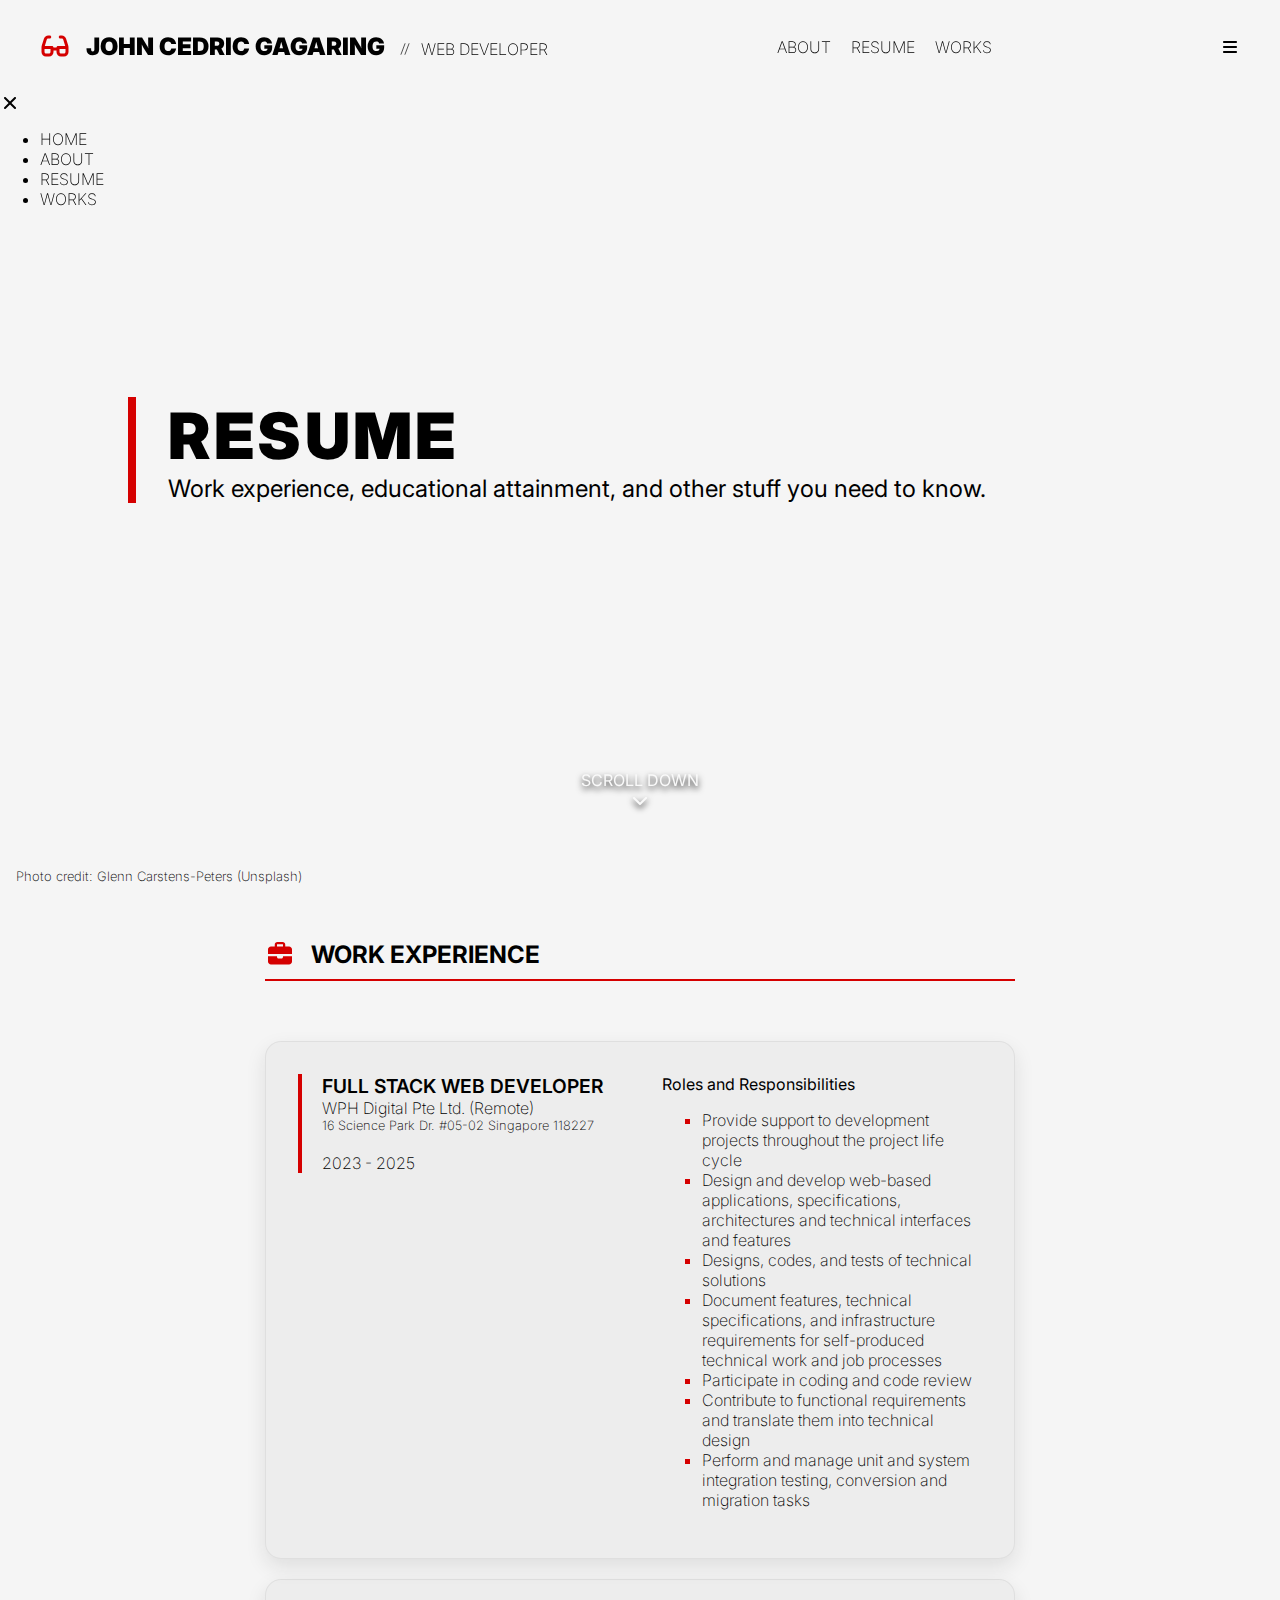
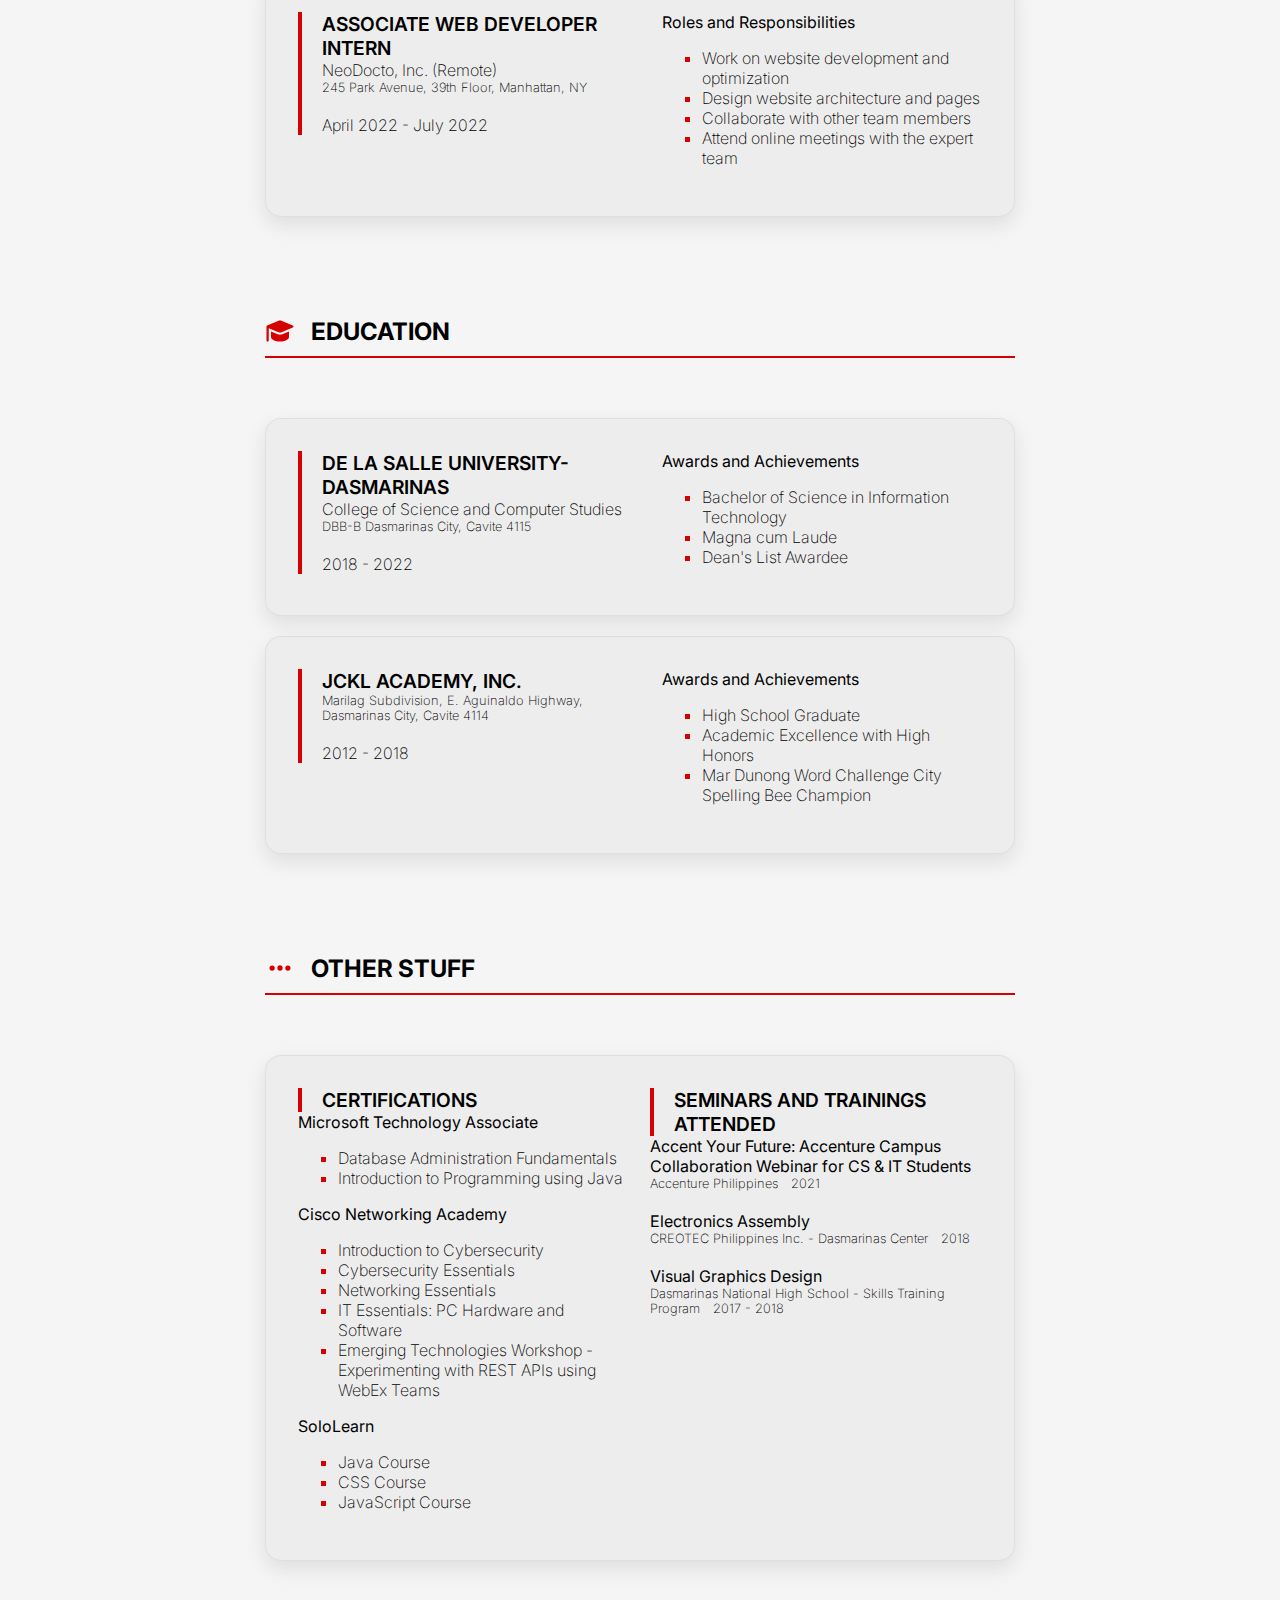
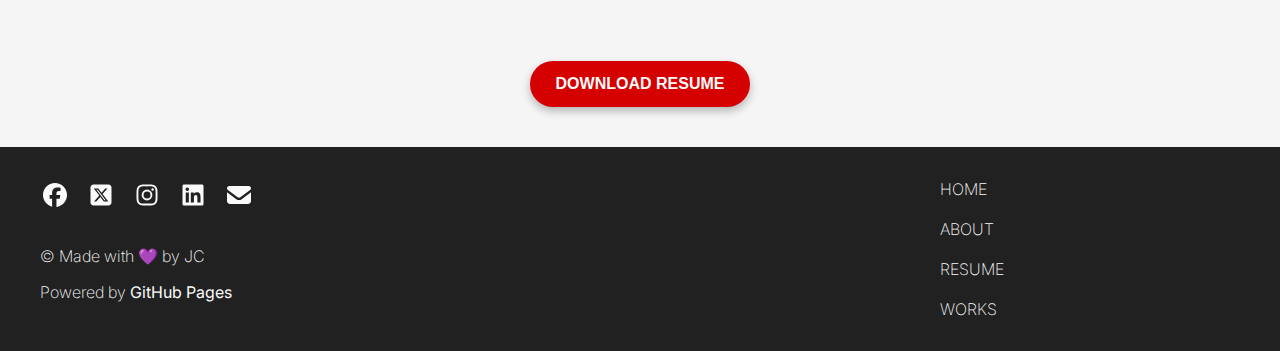
<file: resume.html>
<!DOCTYPE html>
<html lang="en">
<head>
    <meta charset="UTF-8">
    <meta name="viewport" content="width=device-width, initial-scale=1.0">
    <meta http-equiv="X-UA-Compatible" content="ie=edge,chrome=1">
    
    <meta name="description" content="My name is JC Gagaring. I like to make beautiful and colorful stuff while keeping things functional.">
    <meta property="og:site_name" content="Resume - JOHN CEDRIC GAGARING">
    <meta property="og:title" content="Resume - JOHN CEDRIC GAGARING">
    <meta property="og:url" content="https://jcgagaring.github.io/resume">
    <meta property="og:type" content="website">
    <meta itemprop="name" content="Resume - JOHN CEDRIC GAGARING">
    <meta itemprop="url" content="https://jcgagaring.github.io/resume">
    <meta name="twitter:title" content="Resume - JOHN CEDRIC GAGARING">
    <meta name="twitter:url" content="https://jcgagaring.github.io/resume">
    <meta name="twitter:card" content="summary">

    <title>Resume - JOHN CEDRIC GAGARING</title>

    <link rel="stylesheet" href="res/css/main.min.css">
    <link rel="stylesheet" href="res/css/fontawesome/all.min.css">
</head>
<body class="resume">
    <header class="header">
        <div class="header__container">
            <div class="logo">
                <div class="title"><i class="icon-beside fa-solid fa-glasses"></i><a href="/">JOHN CEDRIC GAGARING</a></div>
                <div class="subtitle">
                    <svg class="icon-double-slash" viewBox="0 0 24 24" role="img" aria-label="//">
                        <g stroke="currentColor" stroke-linecap="round" stroke-linejoin="round" fill="none">
                            <line x1="6" y1="20" x2="12" y2="4" />
                            <line x1="12" y1="20" x2="18" y2="4" />
                        </g>
                    </svg>WEB DEVELOPER
                </div>
            </div>
            <nav class="nav">
                <ul>
                    <li><a href="/about.html">ABOUT</a></li>
                    <li><a href="/resume.html">RESUME</a></li>
                    <li><a href="/works.html">WORKS</a></li>
                </ul>
            </nav>
            <div class="menu-button">
                <i class="fa-solid fa-bars"></i>
            </div>
        </div>
        <div class="mobile-menu">
            <nav class="mobile-menu__nav">
                <div class="close-button">
                    <i class="fa-solid fa-xmark"></i>
                </div>
                <ul>
                    <li><a href="/"><div class="mobile-menu__item">HOME</div></a></li>
                    <li><a href="/about.html"><div class="mobile-menu__item">ABOUT</div></a></li>
                    <li><a href="/resume.html"><div class="mobile-menu__item">RESUME</div></a></li>
                    <li><a href="/works.html"><div class="mobile-menu__item">WORKS</div></a></li>
                </ul>
            </nav>
        </div>
        <div class="mobile-menu__back"></div>
    </header>
    <main class="content">
        <div class="hero">
            <div class="hero__background"></div>
            <div class="hero__container">
                <div class="hero__text">
                    <div class="hero__title">RESUME</div>
                    <div class="hero__subtitle">Work experience, educational attainment, and other stuff you need to know.</div>
                </div>
            </div>
            <div class="hero__credit">Photo credit: <a href="https://unsplash.com/photos/person-using-macbook-pro-npxXWgQ33ZQ">Glenn Carstens-Peters (Unsplash)</a></div>
            <div class="hero__hint">SCROLL DOWN<br><i class="fa-solid fa-chevron-down"></i></div>
        </div>
        <div class="body">
            <div class="container">
                <div class="container__group">
                    <h2><i class="icon-beside fa-solid fa-briefcase"></i>WORK EXPERIENCE</h2>
                    <div class="container__box">
                        <div class="heading">
                            <div class="title">Full Stack Web Developer</div>
                            <div>WPH Digital Pte Ltd. (Remote) </div>
                            <div class="subtitle">16 Science Park Dr. #05-02 Singapore 118227</div>
                            <br>
                            <div>2023 - 2025</div>
                        </div>
                        <div>
                            <strong>Roles and Responsibilities</strong>
                            <ul>
                                <li>Provide support to development projects throughout the project life cycle</li>
                                <li>Design and develop web-based applications, specifications, architectures and technical interfaces and features</li>
                                <li>Designs, codes, and tests of technical solutions</li>
                                <li>Document features, technical specifications, and infrastructure requirements for self-produced technical work and job processes</li>
                                <li>Participate in coding and code review</li>
                                <li>Contribute to functional requirements and translate them into technical design</li>
                                <li>Perform and manage unit and system integration testing, conversion and migration tasks</li>
                            </ul>
                        </div>
                    </div>
                    <div class="container__box">
                        <div class="heading">
                            <div class="title">Associate Web Developer Intern</div>
                            <div>NeoDocto, Inc. (Remote)</div>
                            <div class="subtitle">245 Park Avenue, 39th Floor, Manhattan, NY</div>
                            <br>
                            <div>April 2022 - July 2022</div>
                        </div>
                        <div>
                            <strong>Roles and Responsibilities</strong>
                            <ul>
                                <li>Work on website development and optimization</li>
                                <li>Design website architecture and pages</li>
                                <li>Collaborate with other team members</li>
                                <li>Attend online meetings with the expert team</li>
                            </ul>
                        </div>
                    </div>
                </div>
                <div class="container__group">
                    <h2><i class="icon-beside fa-solid fa-graduation-cap"></i>EDUCATION</h2>
                    <div class="container__box">
                        <div class="heading">
                            <div class="title">De La Salle University-Dasmarinas</div>
                            <div>College of Science and Computer Studies</div>
                            <div class="subtitle">DBB-B Dasmarinas City, Cavite 4115</div>
                            <br>
                            <div>2018 - 2022</div>
                        </div>
                        <div>
                            <strong>Awards and Achievements</strong>
                            <ul>
                                <li>Bachelor of Science in Information Technology</li>
                                <li>Magna cum Laude</li>
                                <li>Dean's List Awardee</li>
                            </ul>
                        </div>
                    </div>
                    <div class="container__box">
                        <div class="heading">
                            <div class="title">JCKL Academy, Inc.</div>
                            <div class="subtitle">Marilag Subdivision, E. Aguinaldo Highway, Dasmarinas City, Cavite 4114</div>
                            <br>
                            <div>2012 - 2018</div>
                        </div>
                        <div>
                            <strong>Awards and Achievements</strong>
                            <ul>
                                <li>High School Graduate</li>
                                <li>Academic Excellence with High Honors</li>
                                <li>Mar Dunong Word Challenge City Spelling Bee Champion</li>
                            </ul>
                        </div>
                    </div>
                </div>
                <div class="container__group">
                    <h2><i class="icon-beside fa-solid fa-ellipsis"></i>OTHER STUFF</h2>
                    <div class="container__box others">
                        <div class="section">
                            <div class="heading">
                                <div class="title">Certifications</div>
                                <div class="subtitle"></div>
                            </div>
                            <div>
                                <strong>Microsoft Technology Associate</strong>
                                <ul>
                                    <li>Database Administration Fundamentals</li>
                                    <li>Introduction to Programming using Java</li>
                                </ul>
                                <strong>Cisco Networking Academy</strong>
                                <ul>
                                    <li>Introduction to Cybersecurity</li>
                                    <li>Cybersecurity Essentials</li>
                                    <li>Networking Essentials</li>
                                    <li>IT Essentials: PC Hardware and Software</li>
                                    <li>Emerging Technologies Workshop - Experimenting with REST APIs using WebEx Teams</li>
                                </ul>
                                <strong>SoloLearn</strong>
                                <ul>
                                    <li>Java Course</li>
                                    <li>CSS Course</li>
                                    <li>JavaScript Course</li>
                                </ul>
                            </div>
                        </div>
                        <div class="section">
                            <div class="heading">
                                <div class="title">Seminars and Trainings Attended</div>
                                <div class="subtitle"></div>
                            </div>
                            <div>
                                <strong>Accent Your Future: Accenture Campus Collaboration Webinar for CS & IT Students</strong>
                                <div class="subtitle">Accenture Philippines&emsp;2021</div>
                                <br>
                                <strong>Electronics Assembly</strong>
                                <div class="subtitle">CREOTEC Philippines Inc. - Dasmarinas Center&emsp;2018</div>
                                <br>
                                <strong>Visual Graphics Design</strong>
                                <div class="subtitle">Dasmarinas National High School - Skills Training Program&emsp;2017 - 2018</div>
                            </div>
                        </div>
                    </div>
                </div>
                <div style="text-align: center;">
                    <a href="res/20250820_GAGARING_Resume.pdf"><button class="button" type="button">Download Resume</button></a>
                </div>
            </div>
        </div>
    </main>
    <footer class="footer">
        <div class="footer__container">
            <div class="left">
                <div class="socials">
                    <ul>
                        <li><a href="https://facebook.com/jcdrc.07" title="Facebook" target="_blank"><i class="fa-brands fa-facebook"></i></a></li>
                        <li><a href="https://x.com/jcdrc07" title="X (formerly Twitter)" target="_blank"><i class="fa-brands fa-square-x-twitter"></i></a></li>
                        <li><a href="https://instagram.com/jcdrc.07" title="Instagram" target="_blank"><i class="fa-brands fa-instagram"></i></a></li>
                        <li><a href="https://linkedin.com/in/jcdrc07" title="LinkedIn" target="_blank"><i class="fa-brands fa-linkedin"></i></a></li>
                        <li><a href="mailto:jcdrc.gagaring@gmail.com" title="Email"><i class="fa-solid fa-envelope"></i></a></li>
                    </ul>
                </div>
                <div class="copyright">
                    <p>© <span id="copyrightYear"></span> Made with 💜 by JC</p>
                    <p>Powered by <a href="http://github.com" target="_blank" style="font-weight:400">GitHub Pages</a></p>
                </div>
            </div>
            <div class="right">
                <nav class="nav">
                    <ul>
                        <li><a href="/">HOME</a></li>
                        <li><a href="/about.html">ABOUT</a></li>
                        <li><a href="/resume.html">RESUME</a></li>
                        <li><a href="/works.html">WORKS</a></li>
                    </ul>
                </nav>
            </div>
        </div>
    </footer>
    <button id="scrollToTop" class="scroll-to-top" aria-label="Back to top"><i class="fa-solid fa-chevron-up"></i></button>

    <!-- SCRIPTS -->
    <script src="res/js/jquery-3.7.1.min.js"></script>
    <script src="res/js/fontawesome/all.min.js"></script>
    <script src="res/js/main.js"></script>
</body>
</html>
</file>
<file: res/css/main.min.css>
@import"https://fonts.googleapis.com/css2?family=Inter:ital,opsz,wght@0,14..32,100..900;1,14..32,100..900&family=JetBrains+Mono:ital,wght@0,100..800;1,100..800&display=swap";@keyframes fade-in{0%{opacity:0%}100%{opacity:100%}}@keyframes hero-title-slide-up{0%{opacity:0;transform:translateY(200px)}100%{opacity:1;transform:translateY(0px)}}@keyframes background-scaling{0%{transform:scale(1.1)}100%{transform:scale(1)}}@keyframes scale-in{0%{transform:scale(0.5)}100%{transform:scale(1)}}@keyframes hero-text-slide{0%{transform:translateX(-100vh)}100%{transform:translateX(0)}}body.index{background:url("/res/img/olga-thelavart-vS3idIiYxX0-unsplash.jpg") center no-repeat;background-size:cover;height:100vh}body.index .content{display:flex;flex-direction:column;align-items:center;justify-content:center;position:relative}body.index .content .container{margin:auto;display:flex;box-shadow:0 4px 30px rgba(33,33,33,.3);border-radius:10px;overflow:hidden;animation:fade-in .5s cubic-bezier(0, 0.5, 0.5, 1) .25s both,scale-in .5s cubic-bezier(0, 0.5, 0.5, 1) .25s both}@media(max-width: 1200px){body.index .content .container{flex-direction:column;margin:20px}}body.index .content .container .nameplate{background-color:#fafafa;padding:40px;width:350px;text-align:center;display:flex;flex-direction:column;align-items:center;justify-content:center;gap:50px;position:relative}@media(max-width: 1200px){body.index .content .container .nameplate{width:initial;padding:20px}}body.index .content .container .nameplate .profile-picture .wrapper{width:200px;height:200px;background-color:#fafafa;border-radius:50%;border:10px solid #fafafa;box-shadow:0 8px 20px rgba(33,33,33,.3);overflow:hidden}body.index .content .container .nameplate .profile-picture img{width:100%;height:100%;object-fit:contain}body.index .content .container .nameplate .body{display:flex;flex-direction:column;align-items:center;justify-content:center;gap:30px}body.index .content .container .nameplate .body .name{text-transform:uppercase;font-size:1.5rem}body.index .content .container .nameplate .body .name .first{font-weight:900}body.index .content .container .nameplate .body .socials{background-color:rgba(255,205,210,.3);width:fit-content;padding:10px 20px;border-radius:100px;border:1px solid rgba(229,115,115,.3);box-shadow:0 4px 4px rgba(33,33,33,.1)}body.index .content .container .nameplate .body .socials ul{font-size:1.5rem;list-style-type:none;margin:0;padding:0;display:flex;gap:16px}body.index .content .container .nameplate .body .socials a{transition:color .25s ease}body.index .content .container .nameplate .body .socials a:hover{color:#d50000}body.index .content .container .terminal{background:url("/res/img/stacked-waves-haikei.svg") center no-repeat;background-size:cover;font-family:"JetBrains Mono",monospace;padding:32px;width:600px;color:#fff;backdrop-filter:blur(4px);display:flex;flex-direction:column;justify-content:center}@media(max-width: 1200px){body.index .content .container .terminal{display:none}}body.index .content .container .terminal strong{font-weight:600}body.index .content .container .terminal .title{font-weight:600}body.index .content .container .terminal .quick-links{margin-top:40px;display:flex;gap:20px}body.index .content .container .terminal .quick-links .button{background-color:#fff;color:#000;border-color:#fff;padding:16px 32px;transition:background-color .2s ease-in-out,color .2s ease-in-out}body.index .content .container .terminal .quick-links .button:hover{background-color:rgba(0,0,0,0);color:#fff}body.index .content .credit{position:absolute;bottom:16px;left:16px;font-size:small}body.about .content .hero{height:800px;width:80%;margin:32px auto;border-radius:16px;position:relative;overflow:hidden;display:flex;align-items:end}body.about .content .hero__background{background:linear-gradient(180deg, rgba(33, 33, 33, 0.3), rgba(33, 33, 33, 0.3)),url("/res/img/bg-about.jpg");background-size:cover;background-repeat:no-repeat;background-position:center;height:inherit;position:absolute;top:0;left:0;width:100%;opacity:0;animation:fade-in 1s cubic-bezier(0.5, 0, 0.5, 1) both,background-scaling 2s cubic-bezier(0.5, 0, 0.5, 1) both;z-index:0}body.about .content .hero__container{margin:128px;border-left:8px solid #d50000;overflow:hidden;animation:fade-in .5s ease .5s both;z-index:1}body.about .content .hero__text{margin-left:32px;animation:hero-text-slide 1s cubic-bezier(0, 0.5, 0, 1) 1s both;color:#fafafa}body.about .content .hero__title{font-size:4rem;font-weight:900;letter-spacing:.2rem}body.about .content .hero__subtitle{font-size:1.5em;font-weight:400}body.about .content .hero__credit{position:absolute;bottom:16px;left:16px;font-size:small}body.about .content .hero__hint{position:absolute;bottom:10%;font-weight:400;color:#fafafa;filter:drop-shadow(0 3px 3px #212121);animation:fade-in .5s ease-in-out 2s both}body.about .content .body{max-width:1200px;margin:auto;padding:40px;font-size:1.25rem;display:flex;flex-direction:column;gap:100px}body.about .content .body .who-am-i{display:grid;grid-template-columns:1fr 1fr;align-items:center;gap:40px}body.about .content .body .who-am-i .picture{width:400px;height:600px;margin:auto;background:url("/res/img/me.jpg") center no-repeat;background-size:cover;border:16px solid #fff;border-radius:8px;box-shadow:0 4px 16px rgba(33,33,33,.3);transform:rotate(4deg)}body.about .content .body .who-am-i .heading{letter-spacing:-0.05em;padding-bottom:8px;border-bottom:2px solid #d50000;font-size:3em;text-transform:uppercase}body.about .content .body .who-am-i .subtitle{font-weight:400;color:#9e9e9e;padding:32px 0}body.about .content .body .skillsets{background:linear-gradient(to bottom left, #EF9A9A, transparent),linear-gradient(to top left, #FFEBEE, transparent),linear-gradient(to bottom right, #FFEBEE, transparent),linear-gradient(to top right, #EF9A9A, transparent);padding:64px;border-radius:16px;border:1px solid rgba(97,97,97,.1);box-shadow:0 8px 20px rgba(33,33,33,.1);display:grid;grid-template-columns:1fr 1fr;gap:100px}body.about .content .body .skillsets .summary{border-left:4px solid #d50000;padding-left:16px;height:fit-content}body.about .content .body .skillsets .summary .title{font-size:2em;font-weight:600}body.about .content .body .skillsets ul{list-style-type:square;padding:0}body.about .content .body .skillsets ul li::marker{color:#d50000}body.resume .header{background-color:rgba(0,0,0,0);position:fixed;top:0;left:0;box-shadow:unset;transition:background-color .25s ease-in-out,box-shadow .25s ease-in-out}body.resume .header.scrolled{background-color:#f5f5f5;box-shadow:0 0 5px rgba(33,33,33,.3)}body.resume .content .hero{height:100vh;position:relative;overflow:hidden;display:flex;align-items:center}body.resume .content .hero__background{background:linear-gradient(180deg, rgba(245, 245, 245, 0.3) 0%, rgba(245, 245, 245, 0.3) 60%, #f5f5f5 100%),url("/res/img/glenn-carstens-peters-npxXWgQ33ZQ-unsplash.jpg");background-size:cover;background-repeat:no-repeat;background-position:center;height:100vh;position:absolute;top:0;left:0;width:100%;opacity:0;animation:fade-in 1s cubic-bezier(0.5, 0, 0.5, 1) both,background-scaling 2.5s cubic-bezier(0.5, 0, 0.5, 1) both;z-index:0}body.resume .content .hero__container{margin:0 128px;border-left:8px solid #d50000;overflow:hidden;animation:fade-in .5s ease .5s both;z-index:1}body.resume .content .hero__text{margin-left:32px;animation:hero-text-slide 1s cubic-bezier(0, 0.5, 0, 1) 1s both}body.resume .content .hero__title{font-size:4rem;font-weight:900;letter-spacing:.2rem}body.resume .content .hero__subtitle{font-size:1.5em;font-weight:400}body.resume .content .hero__credit{position:absolute;bottom:16px;left:16px;font-size:small}body.resume .content .hero__hint{position:absolute;bottom:10%;left:50%;transform:translate(-50%);text-align:center;font-weight:400;color:#fafafa;filter:drop-shadow(0 3px 3px #212121);animation:fade-in .5s ease-in-out 2s both}body.resume .content .body{max-width:1200px;margin:auto;padding:40px}body.resume .content .body .container{max-width:750px;margin:auto;display:flex;flex-direction:column;gap:100px}body.resume .content .body .container h2{margin-bottom:40px;padding-bottom:10px;border-bottom:2px solid #d50000}body.resume .content .body .container__group{display:flex;flex-direction:column;gap:20px}body.resume .content .body .container__box{background-color:rgba(97,97,97,.05);padding:32px;border-radius:16px;border:1px solid rgba(97,97,97,.1);box-shadow:0 8px 20px rgba(33,33,33,.1);display:flex;justify-content:space-between;gap:20px}body.resume .content .body .container__box .heading{padding-left:20px;border-left:4px solid #d50000;height:fit-content}body.resume .content .body .container__box .title{font-weight:600;font-size:1.2em;text-transform:uppercase}body.resume .content .body .container__box .subtitle{font-size:.8em}body.resume .content .body .container__box ul{list-style-type:square}body.resume .content .body .container__box ul li::marker{color:#d50000}body.resume .content .body .container__box div{flex:1}body.works .header{background-color:rgba(0,0,0,0);position:fixed;top:0;left:0;box-shadow:unset;transition:background-color .25s ease-in-out,box-shadow .25s ease-in-out}body.works .header.scrolled{background-color:#f5f5f5;box-shadow:0 0 5px rgba(33,33,33,.3)}body.works .content .hero{height:100vh;position:relative;overflow:hidden;display:flex;align-items:center}body.works .content .hero__background{background:linear-gradient(180deg, rgba(245, 245, 245, 0.5) 0%, rgba(245, 245, 245, 0.5) 60%, #f5f5f5 100%),url("/res/img/brienne-hong-xEPMg4qfjOs-unsplash.jpg");background-size:cover;background-repeat:no-repeat;background-position:center;height:100vh;position:absolute;top:0;left:0;width:100%;opacity:0;animation:fade-in 1s cubic-bezier(0.5, 0, 0.5, 1) both,background-scaling 2.5s cubic-bezier(0.5, 0, 0.5, 1) both;z-index:0}body.works .content .hero__container{margin:0 128px;border-left:8px solid #d50000;overflow:hidden;animation:fade-in .5s ease .5s both;z-index:1}body.works .content .hero__text{margin-left:32px;animation:hero-text-slide 1s cubic-bezier(0, 0.5, 0, 1) 1s both}body.works .content .hero__title{font-size:4rem;font-weight:900;letter-spacing:.2rem}body.works .content .hero__subtitle{font-size:1.5em;font-weight:400}body.works .content .hero__credit{position:absolute;bottom:16px;left:16px;font-size:small}body.works .content .hero__hint{position:absolute;bottom:10%;left:50%;transform:translate(-50%);text-align:center;font-weight:400;color:#fafafa;filter:drop-shadow(0 3px 3px #212121);animation:fade-in .5s ease-in-out 2s both}body.works .content .body{max-width:1200px;margin:auto;padding:40px}body.works .content .body .works-box{display:grid;grid-template-rows:auto auto;gap:20px;margin:100px 0;background-color:rgba(97,97,97,.05);padding:32px;border-radius:16px;border:1px solid rgba(97,97,97,.1);box-shadow:0 8px 20px rgba(33,33,33,.1)}body.works .content .body .works-box .summary-row{display:grid;grid-template-columns:auto auto;gap:40px}body.works .content .body .works-box .summary-row .summary .heading{letter-spacing:-0.01em}body.works .content .body .works-box .summary-row .summary .subtitle{font-weight:400;font-style:italic;color:#9e9e9e}body.works .content .body .works-box .summary-row .picture img{height:100%;width:100%;object-fit:cover;border-radius:10px;box-shadow:0 4px 8px rgba(33,33,33,.3)}body.works .content .body .works-box .gallery-row{display:grid;grid-template-columns:auto auto auto;gap:20px}body.works .content .body .works-box .gallery-row img{height:100%;width:100%;object-fit:cover;border-radius:10px;box-shadow:0 4px 8px rgba(33,33,33,.3)}:root{font-family:"Inter",sans-serif}html,body{margin:0}body{display:flex;flex-direction:column;font-weight:200;background-color:#f5f5f5}.header{background-color:#f5f5f5;position:sticky;top:0;width:100%;z-index:100;box-shadow:0 0 5px rgba(33,33,33,.3)}.header .logo div{display:inline}@media(max-width: 992px){.header .logo div{display:block}}.header .logo .title{font-weight:900;font-size:1.5rem}.header .nav ul{list-style-type:none;margin:0;padding:0;display:flex;gap:20px}.header .nav a{transition:color .25s ease}.header .nav a:hover{color:#d50000}@media(max-width: 576px){.header .nav{display:none}}@media(max-width: 576px){.header .icon-beside{display:none}.header div.subtitle{display:none}}.footer{background-color:#212121;color:#fafafa}.footer a{transition:color .25s ease}.footer a:hover{color:#d50000}.footer .left{display:flex;flex-direction:column;gap:20px;flex:3}.footer .right{flex:1}.footer .socials ul{font-size:1.5rem;list-style-type:none;margin:0;padding:0;display:flex;gap:16px}.footer .nav ul{list-style-type:none;margin:0;padding:0;display:flex;flex-direction:column;gap:20px}.header__container,.footer__container{display:flex;justify-content:space-between;align-items:center;padding:32px 20px;max-width:1200px;margin:auto}main{flex-grow:1}h1,h2,h3,h4,h5,h6{margin:0;padding:0}a{text-decoration:none;color:inherit}.icon-double-slash{height:1em;width:auto;vertical-align:-0.125em;display:inline-block;color:inherit;padding:0 8px}.icon-beside{padding-right:16px;color:#d50000}.button{padding:12px 24px;font-size:1rem;text-transform:uppercase;font-weight:600;border:2px solid #d50000;border-radius:100px;background-color:#d50000;color:#fafafa;box-shadow:0 4px 8px rgba(33,33,33,.3);transition:background-color .2s ease-in-out,color .2s ease-in-out;cursor:pointer}.button:hover{background-color:rgba(0,0,0,0);color:unset}.divider{background-color:#d50000}.divider.horizontal{width:50%;height:2px}.divider.vertical{width:2px;height:50%}.scroll-to-top{width:64px;height:64px;position:fixed;bottom:40px;right:40px;display:flex;align-items:center;justify-content:center;background-color:#d50000;color:#fff;font-size:1.5rem;border-radius:50%;border:none;transform:translateX(200px);box-shadow:0 4px 8px rgba(158,158,158,.5);transition:background-color .2s ease-in-out,color .2s ease-in-out,transform .35s cubic-bezier(0.3, 0, 0.3, 1);cursor:pointer}.scroll-to-top.scrolled{transform:translateX(0)}.scroll-to-top:hover{background-color:#fafafa;color:#000}::-webkit-scrollbar{width:10px}::-webkit-scrollbar-track{background-color:#f5f5f5}::-webkit-scrollbar-thumb{background-color:#9e9e9e}::-webkit-scrollbar-thumb:hover{background-color:#212121}/*# sourceMappingURL=main.min.css.map */
</file>
